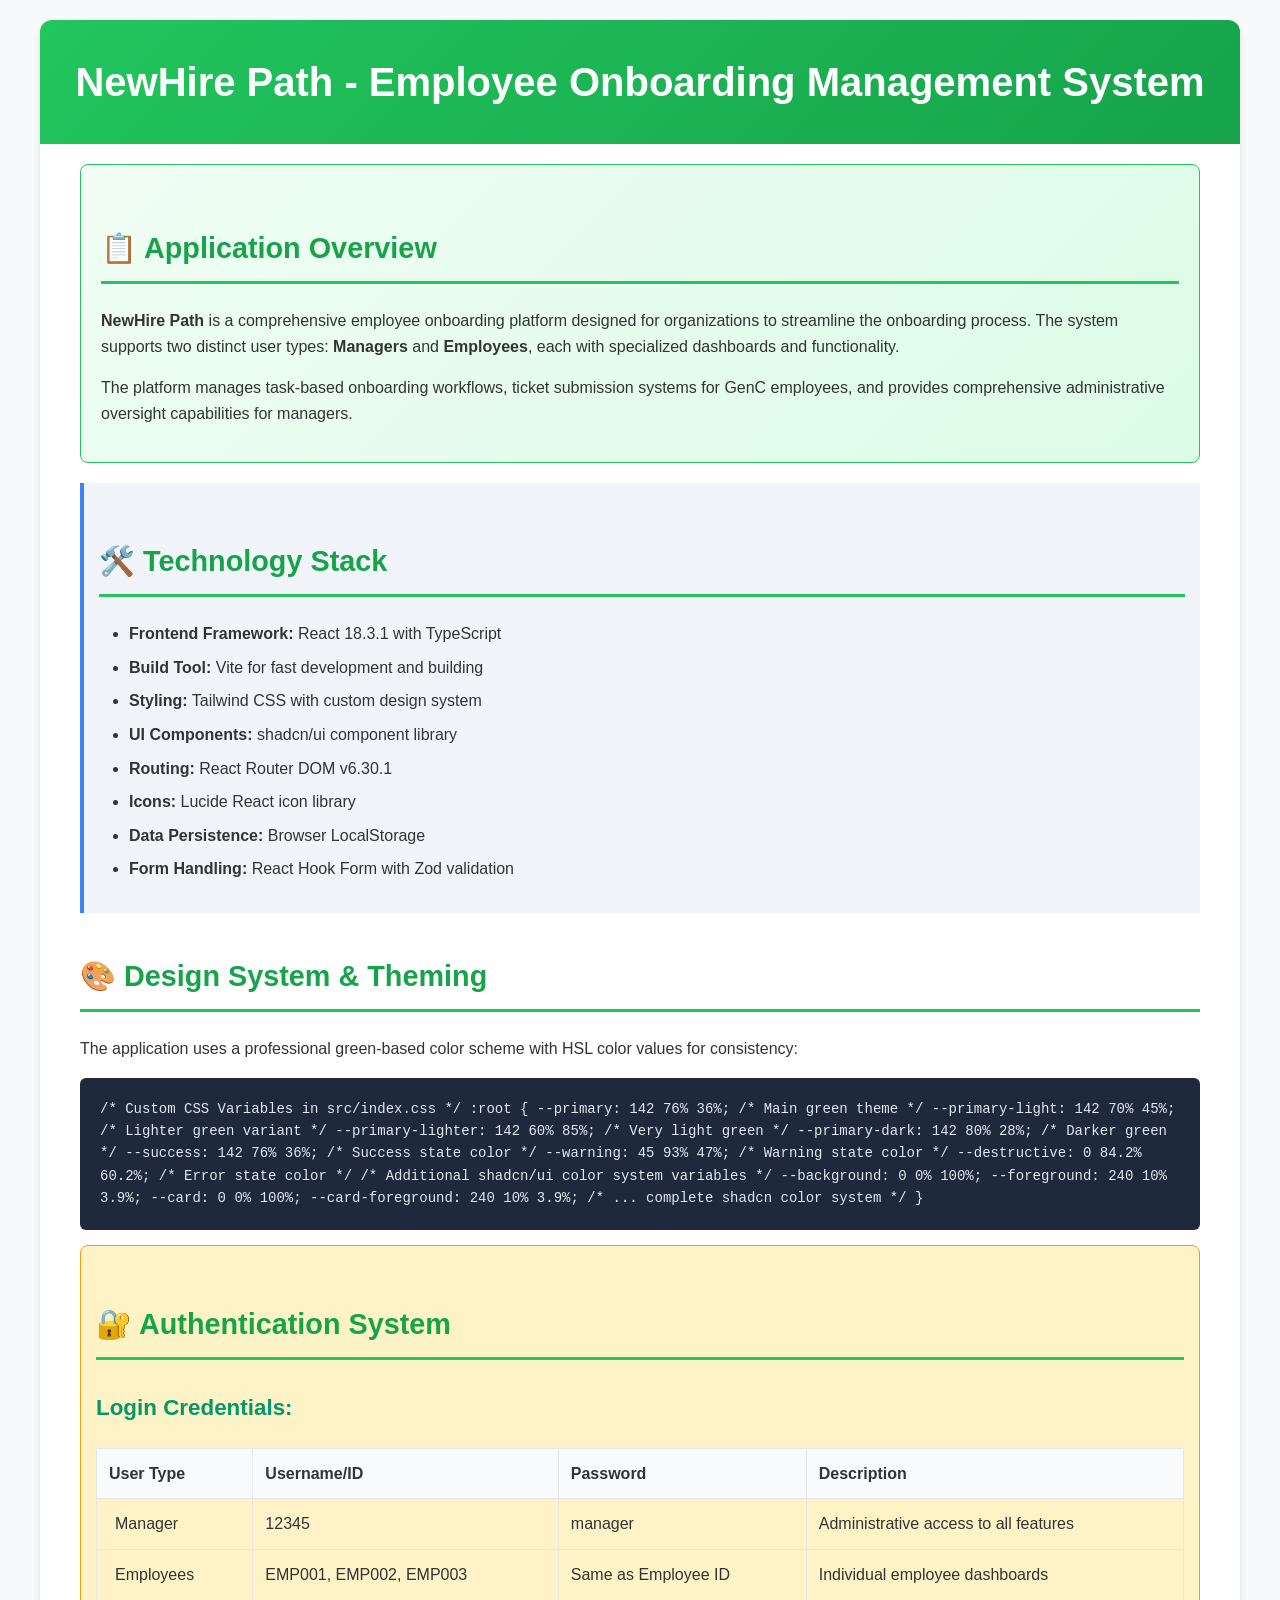
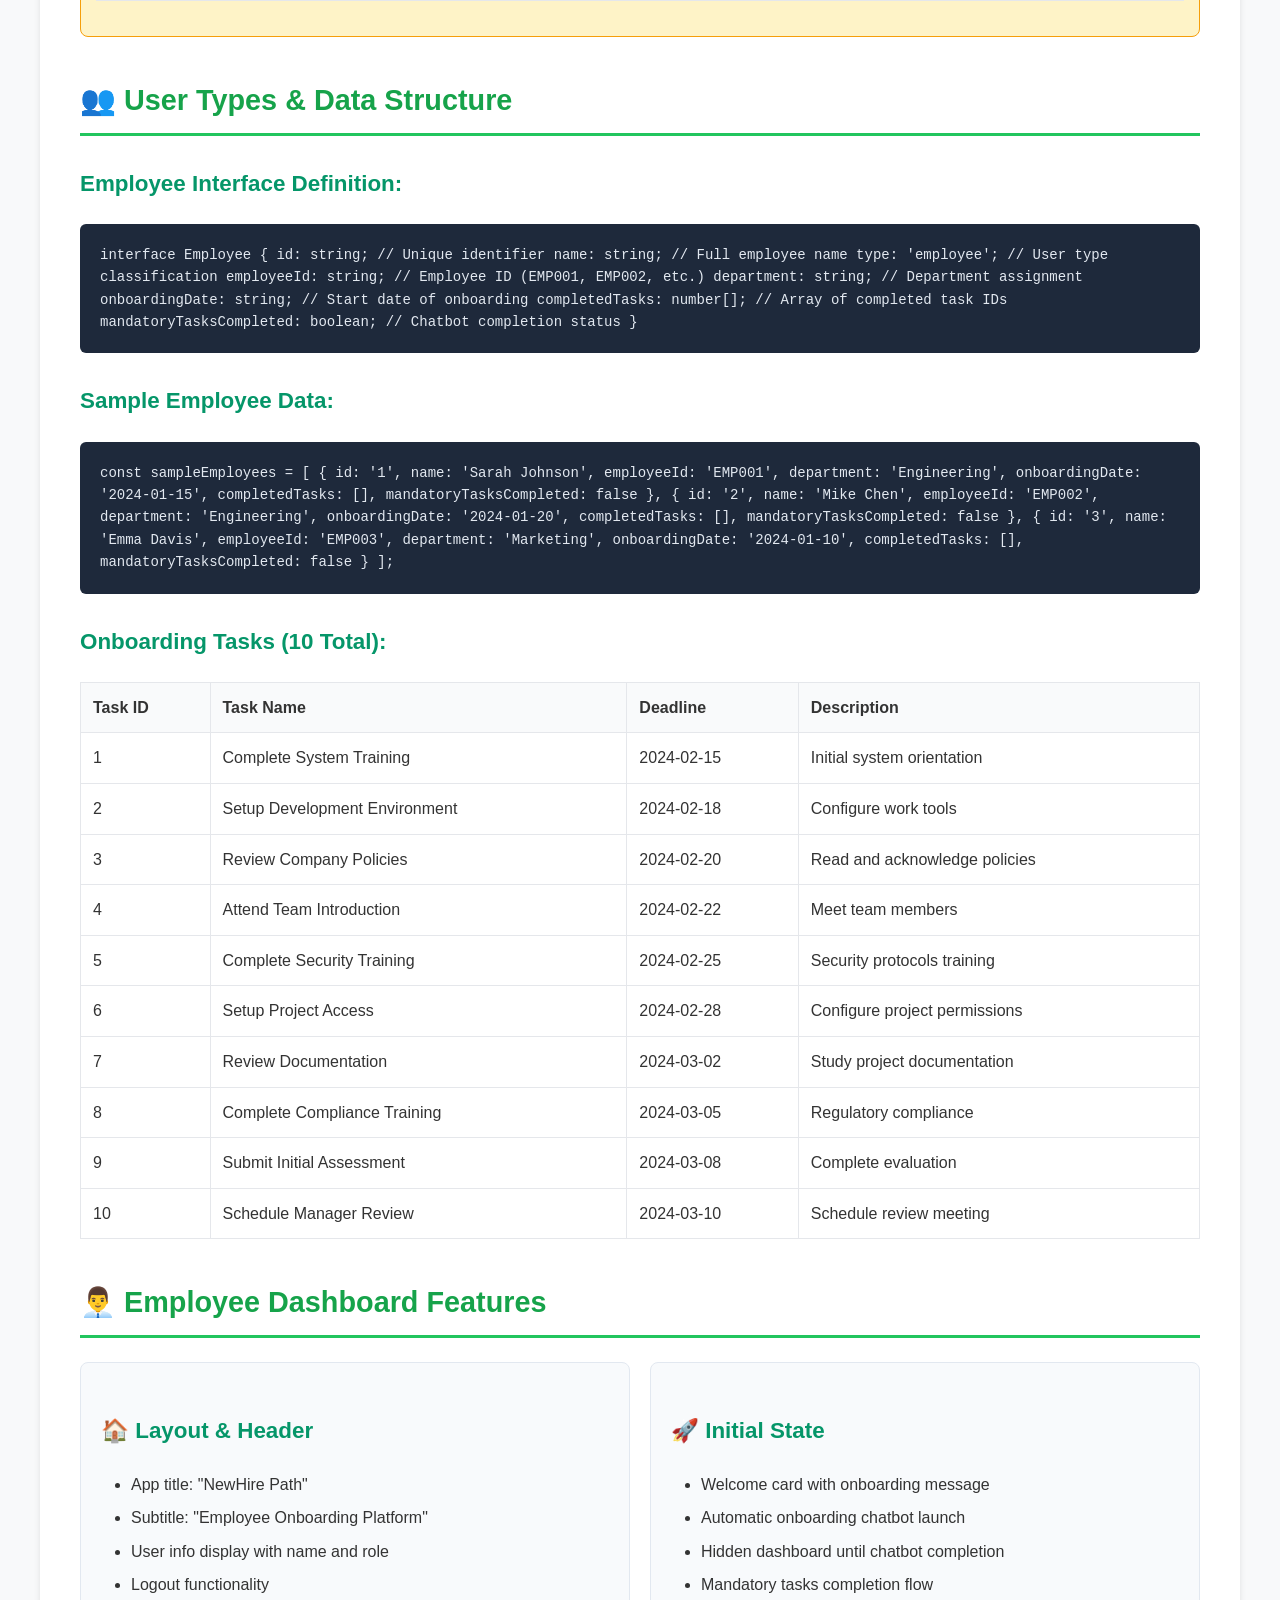
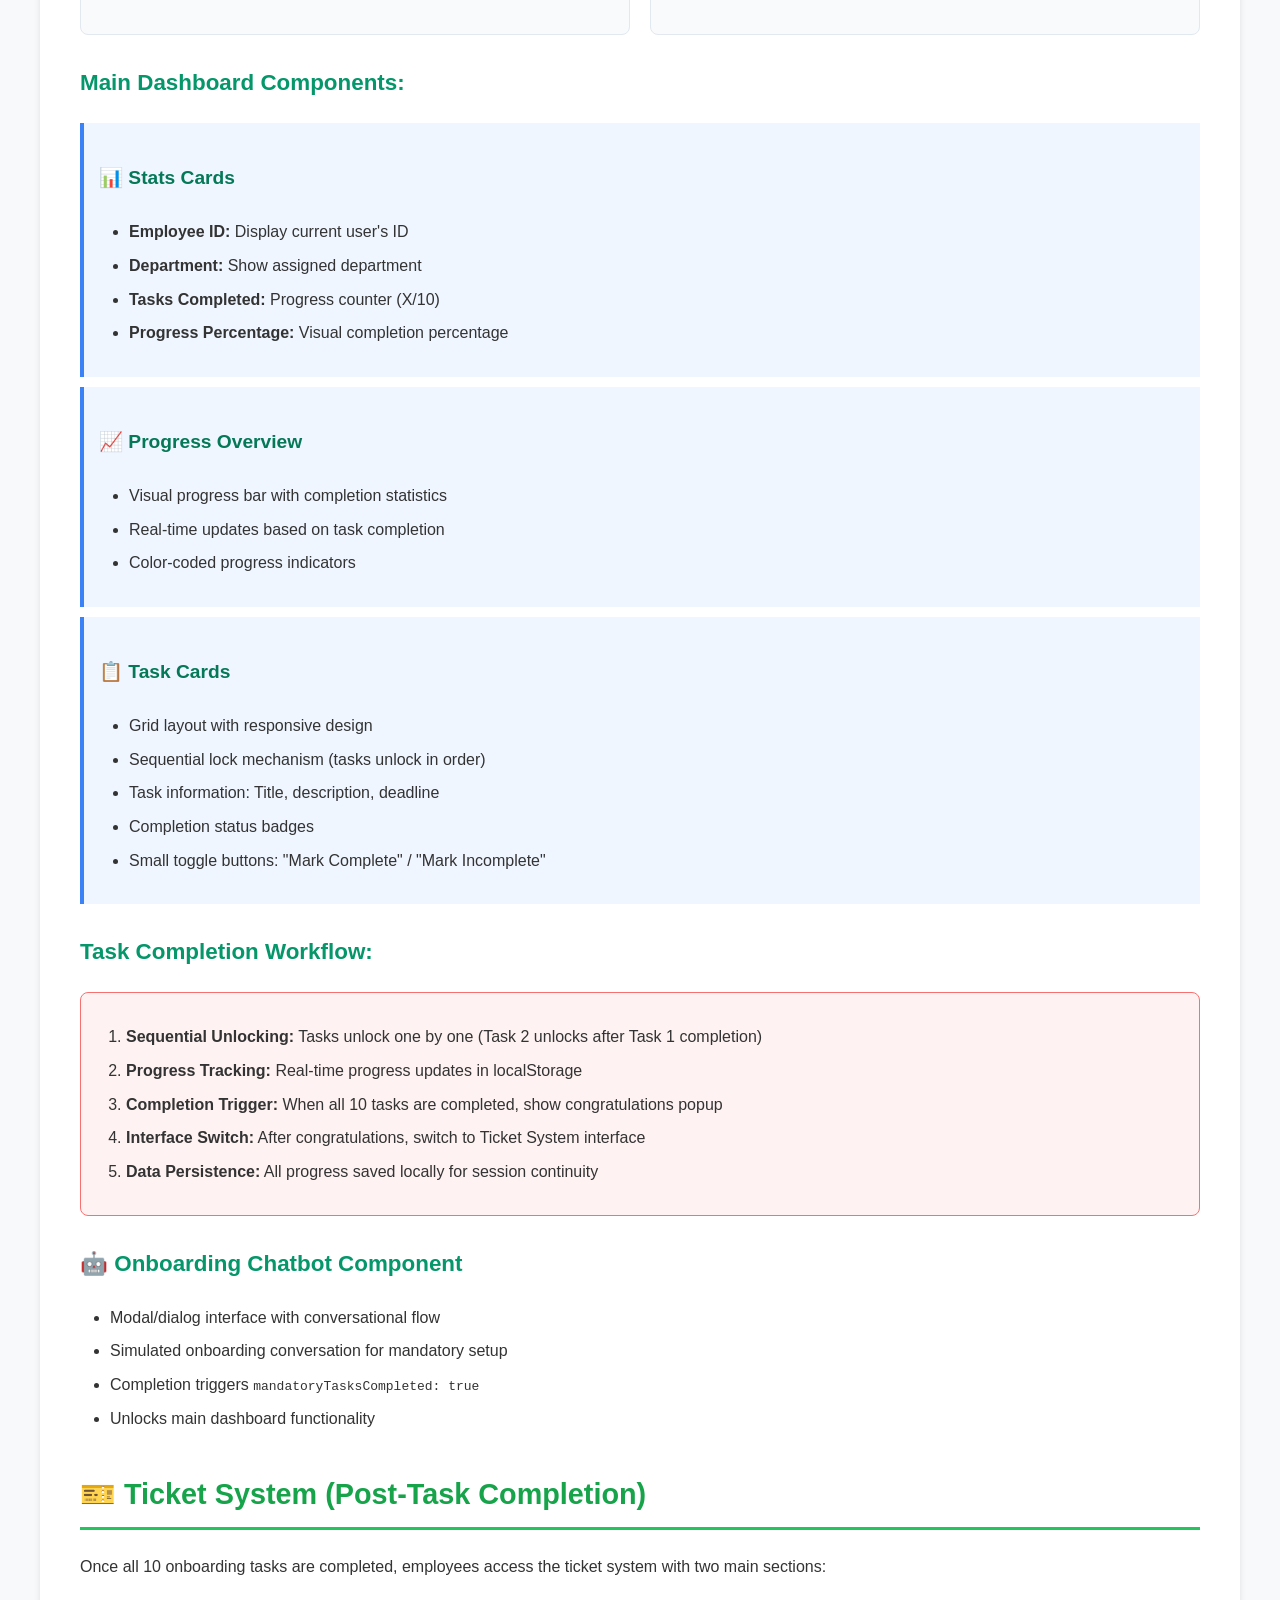
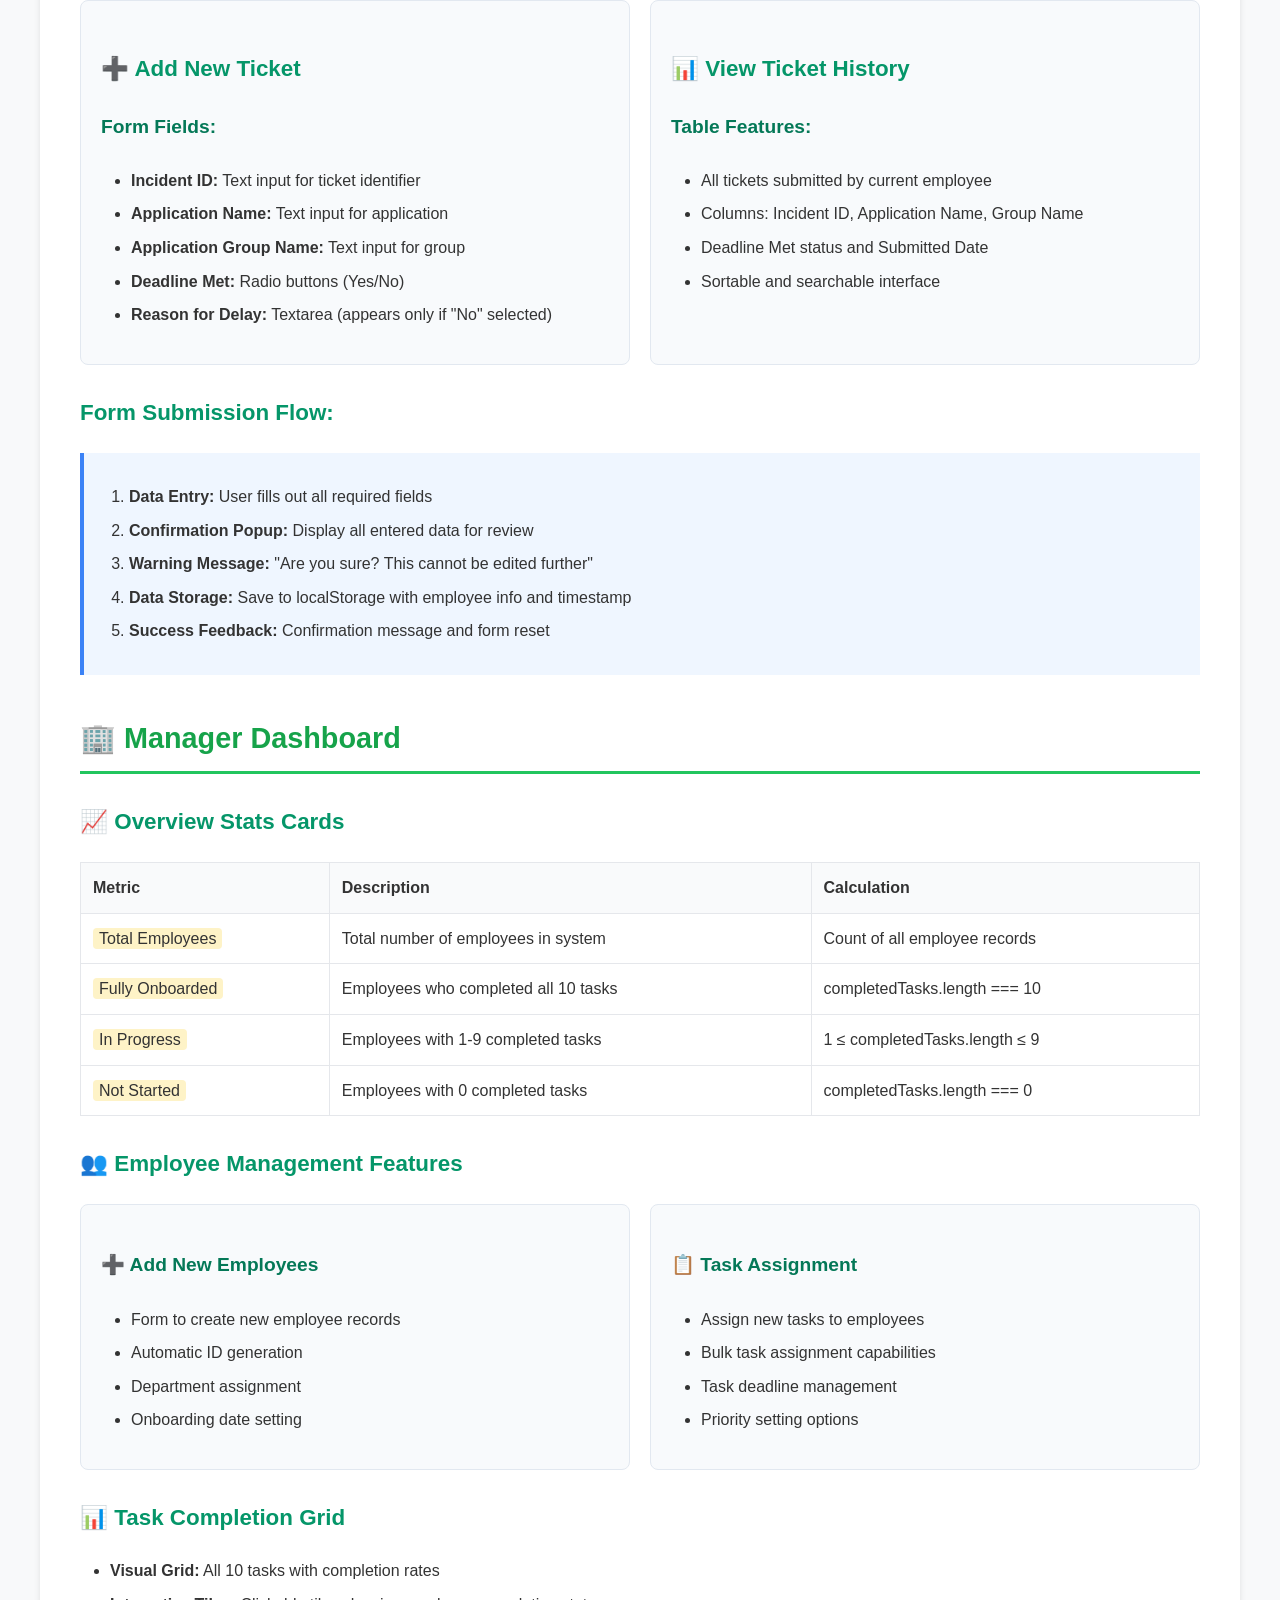
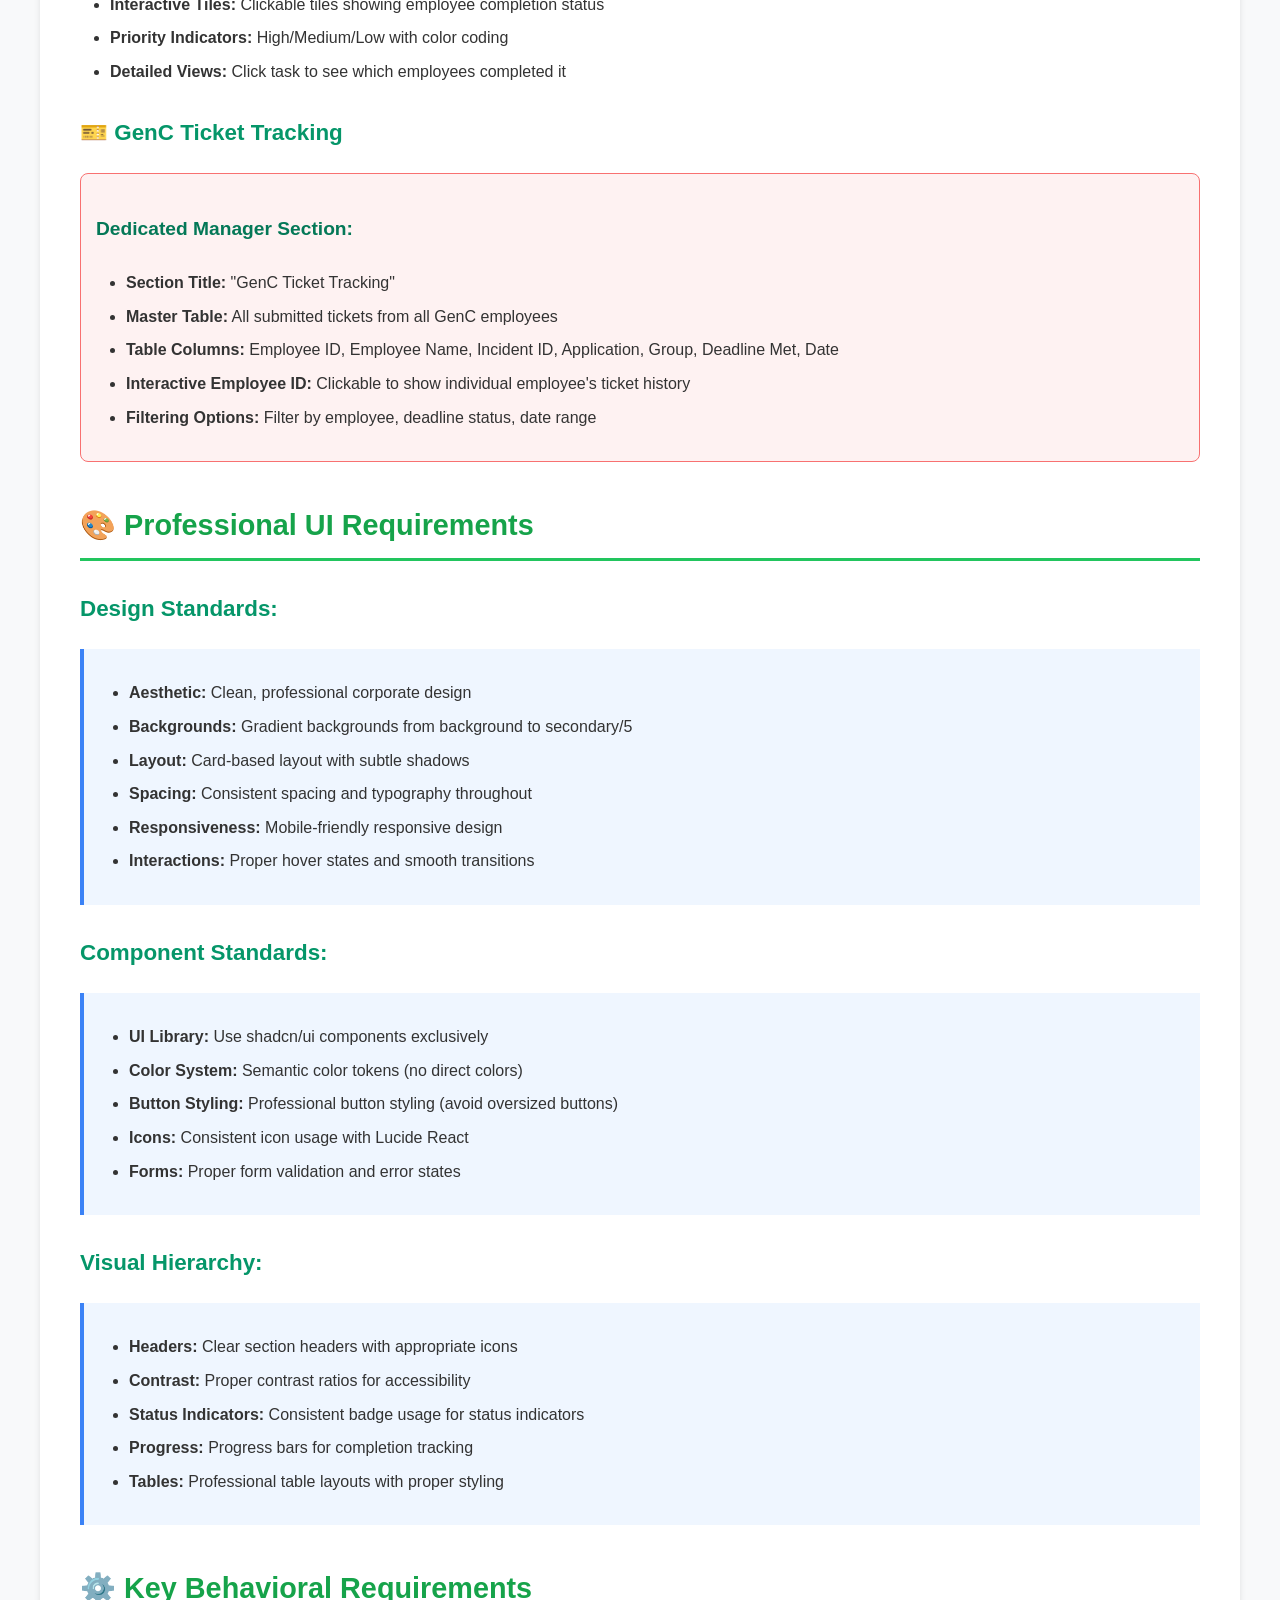
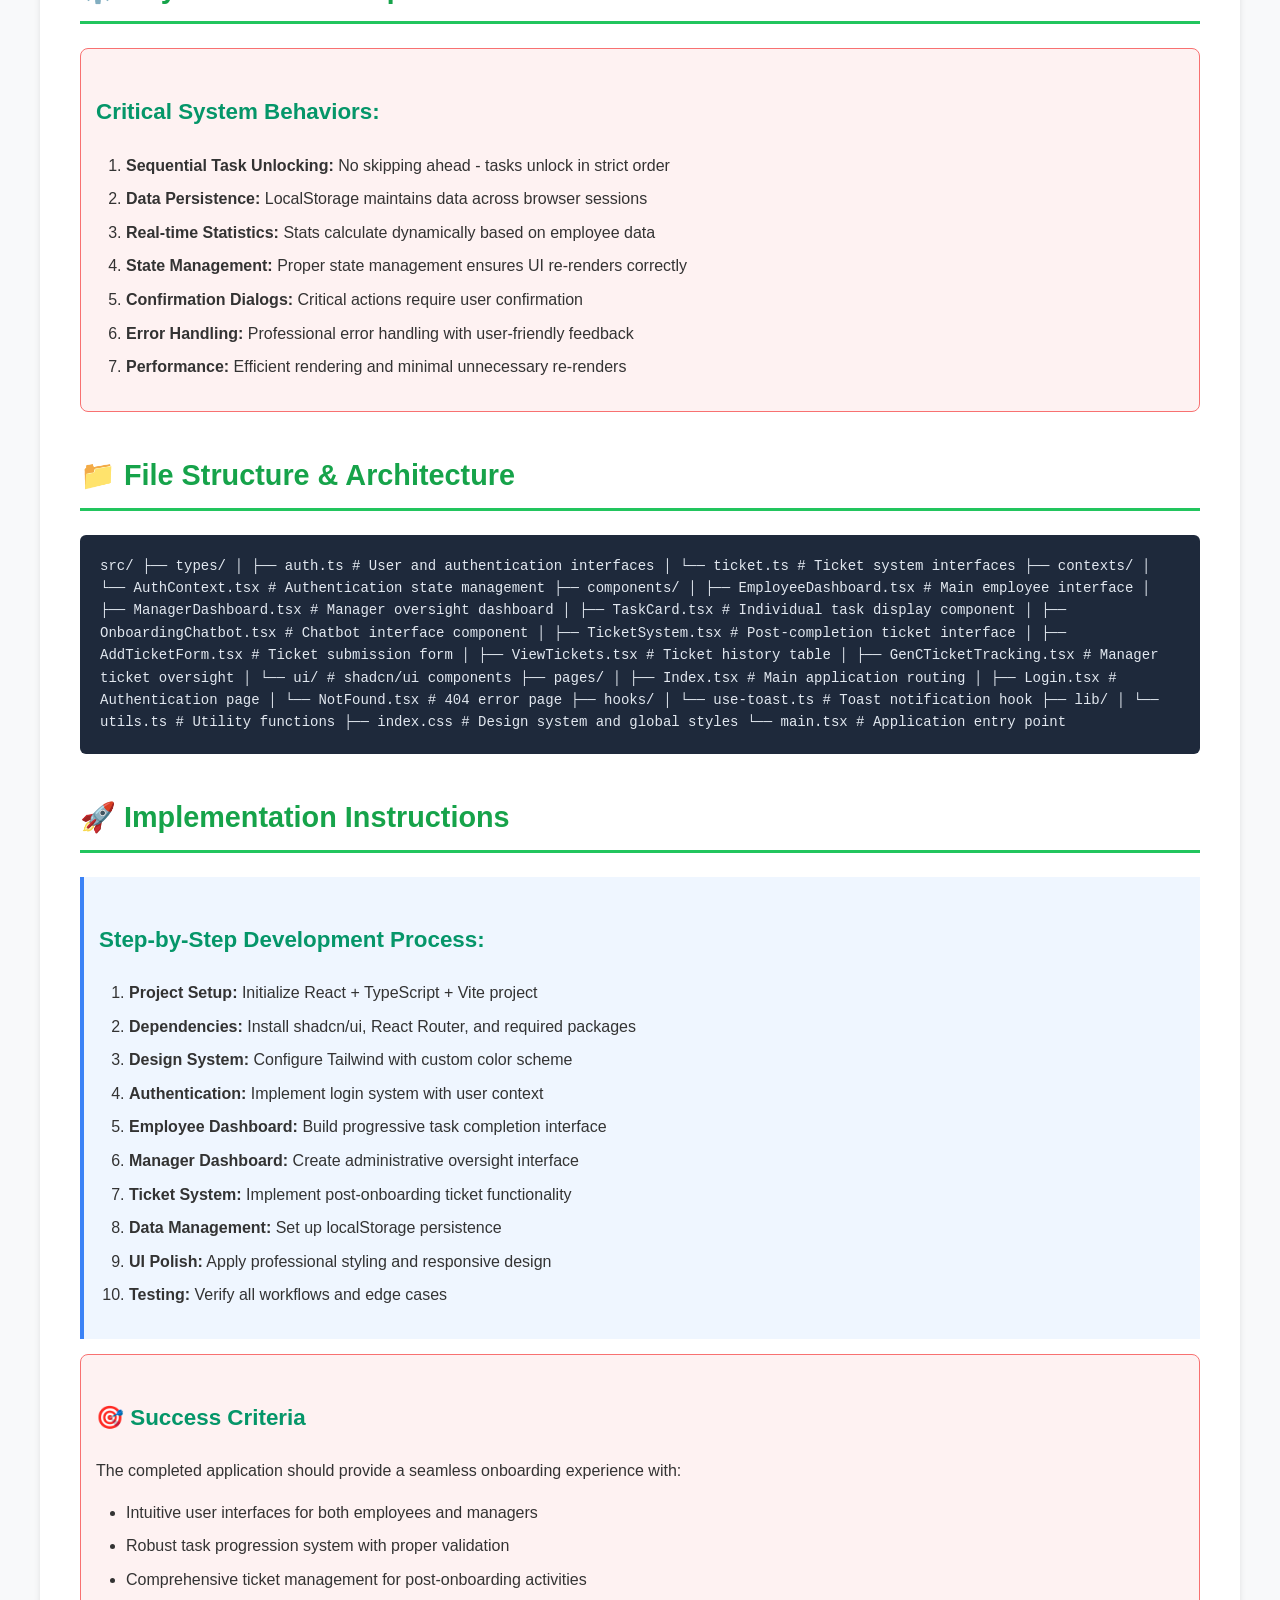
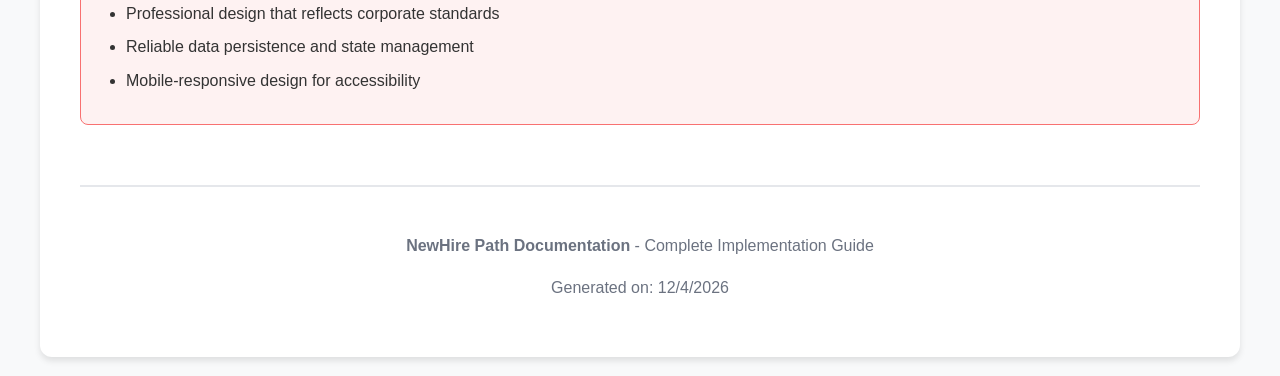
<file: application-documentation.html>
<!DOCTYPE html>
<html lang="en">
<head>
    <meta charset="UTF-8">
    <meta name="viewport" content="width=device-width, initial-scale=1.0">
    <title>NewHire Path - Employee Onboarding Management System Documentation</title>
    <style>
        body {
            font-family: -apple-system, BlinkMacSystemFont, 'Segoe UI', Roboto, sans-serif;
            line-height: 1.6;
            color: #333;
            max-width: 1200px;
            margin: 0 auto;
            padding: 20px;
            background: #f8f9fa;
        }
        .container {
            background: white;
            padding: 40px;
            border-radius: 12px;
            box-shadow: 0 4px 6px rgba(0, 0, 0, 0.1);
        }
        h1 {
            background: linear-gradient(135deg, #22c55e, #16a34a);
            color: white;
            padding: 30px;
            margin: -40px -40px 40px -40px;
            border-radius: 12px 12px 0 0;
            text-align: center;
            font-size: 2.5em;
            margin-bottom: 20px;
        }
        h2 {
            color: #16a34a;
            border-bottom: 3px solid #22c55e;
            padding-bottom: 10px;
            margin-top: 40px;
            font-size: 1.8em;
        }
        h3 {
            color: #059669;
            margin-top: 30px;
            font-size: 1.4em;
        }
        h4 {
            color: #047857;
            margin-top: 25px;
            font-size: 1.2em;
        }
        .overview-box {
            background: linear-gradient(135deg, #f0fdf4, #dcfce7);
            border: 1px solid #22c55e;
            border-radius: 8px;
            padding: 20px;
            margin: 20px 0;
        }
        .tech-stack {
            background: #f1f5f9;
            border-left: 4px solid #3b82f6;
            padding: 15px;
            margin: 15px 0;
        }
        .credentials-box {
            background: #fef3c7;
            border: 1px solid #f59e0b;
            border-radius: 8px;
            padding: 15px;
            margin: 15px 0;
        }
        .code-block {
            background: #1e293b;
            color: #e2e8f0;
            padding: 20px;
            border-radius: 6px;
            overflow-x: auto;
            margin: 15px 0;
            font-family: 'Monaco', 'Consolas', monospace;
            font-size: 14px;
        }
        .features-grid {
            display: grid;
            grid-template-columns: repeat(auto-fit, minmax(300px, 1fr));
            gap: 20px;
            margin: 20px 0;
        }
        .feature-card {
            background: #f8fafc;
            border: 1px solid #e2e8f0;
            border-radius: 8px;
            padding: 20px;
        }
        .important-note {
            background: #fef2f2;
            border: 1px solid #f87171;
            border-radius: 8px;
            padding: 15px;
            margin: 15px 0;
        }
        .table {
            width: 100%;
            border-collapse: collapse;
            margin: 20px 0;
        }
        .table th, .table td {
            border: 1px solid #e5e7eb;
            padding: 12px;
            text-align: left;
        }
        .table th {
            background: #f9fafb;
            font-weight: 600;
        }
        .workflow-step {
            background: #eff6ff;
            border-left: 4px solid #3b82f6;
            padding: 15px;
            margin: 10px 0;
        }
        ul, ol {
            padding-left: 30px;
        }
        li {
            margin: 8px 0;
        }
        .highlight {
            background: #fef3c7;
            padding: 2px 6px;
            border-radius: 4px;
            font-weight: 500;
        }
    </style>
</head>
<body>
    <div class="container">
        <h1>NewHire Path - Employee Onboarding Management System</h1>
        
        <div class="overview-box">
            <h2>📋 Application Overview</h2>
            <p><strong>NewHire Path</strong> is a comprehensive employee onboarding platform designed for organizations to streamline the onboarding process. The system supports two distinct user types: <strong>Managers</strong> and <strong>Employees</strong>, each with specialized dashboards and functionality.</p>
            
            <p>The platform manages task-based onboarding workflows, ticket submission systems for GenC employees, and provides comprehensive administrative oversight capabilities for managers.</p>
        </div>

        <div class="tech-stack">
            <h2>🛠️ Technology Stack</h2>
            <ul>
                <li><strong>Frontend Framework:</strong> React 18.3.1 with TypeScript</li>
                <li><strong>Build Tool:</strong> Vite for fast development and building</li>
                <li><strong>Styling:</strong> Tailwind CSS with custom design system</li>
                <li><strong>UI Components:</strong> shadcn/ui component library</li>
                <li><strong>Routing:</strong> React Router DOM v6.30.1</li>
                <li><strong>Icons:</strong> Lucide React icon library</li>
                <li><strong>Data Persistence:</strong> Browser LocalStorage</li>
                <li><strong>Form Handling:</strong> React Hook Form with Zod validation</li>
            </ul>
        </div>

        <h2>🎨 Design System & Theming</h2>
        
        <p>The application uses a professional green-based color scheme with HSL color values for consistency:</p>
        
        <div class="code-block">/* Custom CSS Variables in src/index.css */
:root {
  --primary: 142 76% 36%;         /* Main green theme */
  --primary-light: 142 70% 45%;   /* Lighter green variant */
  --primary-lighter: 142 60% 85%; /* Very light green */
  --primary-dark: 142 80% 28%;    /* Darker green */
  --success: 142 76% 36%;         /* Success state color */
  --warning: 45 93% 47%;          /* Warning state color */
  --destructive: 0 84.2% 60.2%;   /* Error state color */
  
  /* Additional shadcn/ui color system variables */
  --background: 0 0% 100%;
  --foreground: 240 10% 3.9%;
  --card: 0 0% 100%;
  --card-foreground: 240 10% 3.9%;
  /* ... complete shadcn color system */
}</div>

        <div class="credentials-box">
            <h2>🔐 Authentication System</h2>
            <h3>Login Credentials:</h3>
            <table class="table">
                <thead>
                    <tr>
                        <th>User Type</th>
                        <th>Username/ID</th>
                        <th>Password</th>
                        <th>Description</th>
                    </tr>
                </thead>
                <tbody>
                    <tr>
                        <td><span class="highlight">Manager</span></td>
                        <td>12345</td>
                        <td>manager</td>
                        <td>Administrative access to all features</td>
                    </tr>
                    <tr>
                        <td><span class="highlight">Employees</span></td>
                        <td>EMP001, EMP002, EMP003</td>
                        <td>Same as Employee ID</td>
                        <td>Individual employee dashboards</td>
                    </tr>
                </tbody>
            </table>
        </div>

        <h2>👥 User Types & Data Structure</h2>

        <h3>Employee Interface Definition:</h3>
        <div class="code-block">interface Employee {
  id: string;                    // Unique identifier
  name: string;                  // Full employee name
  type: 'employee';              // User type classification
  employeeId: string;            // Employee ID (EMP001, EMP002, etc.)
  department: string;            // Department assignment
  onboardingDate: string;        // Start date of onboarding
  completedTasks: number[];      // Array of completed task IDs
  mandatoryTasksCompleted: boolean; // Chatbot completion status
}</div>

        <h3>Sample Employee Data:</h3>
        <div class="code-block">const sampleEmployees = [
  {
    id: '1',
    name: 'Sarah Johnson',
    employeeId: 'EMP001',
    department: 'Engineering',
    onboardingDate: '2024-01-15',
    completedTasks: [],
    mandatoryTasksCompleted: false
  },
  {
    id: '2',
    name: 'Mike Chen',
    employeeId: 'EMP002',
    department: 'Engineering',
    onboardingDate: '2024-01-20',
    completedTasks: [],
    mandatoryTasksCompleted: false
  },
  {
    id: '3',
    name: 'Emma Davis',
    employeeId: 'EMP003',
    department: 'Marketing',
    onboardingDate: '2024-01-10',
    completedTasks: [],
    mandatoryTasksCompleted: false
  }
];</div>

        <h3>Onboarding Tasks (10 Total):</h3>
        <table class="table">
            <thead>
                <tr>
                    <th>Task ID</th>
                    <th>Task Name</th>
                    <th>Deadline</th>
                    <th>Description</th>
                </tr>
            </thead>
            <tbody>
                <tr><td>1</td><td>Complete System Training</td><td>2024-02-15</td><td>Initial system orientation</td></tr>
                <tr><td>2</td><td>Setup Development Environment</td><td>2024-02-18</td><td>Configure work tools</td></tr>
                <tr><td>3</td><td>Review Company Policies</td><td>2024-02-20</td><td>Read and acknowledge policies</td></tr>
                <tr><td>4</td><td>Attend Team Introduction</td><td>2024-02-22</td><td>Meet team members</td></tr>
                <tr><td>5</td><td>Complete Security Training</td><td>2024-02-25</td><td>Security protocols training</td></tr>
                <tr><td>6</td><td>Setup Project Access</td><td>2024-02-28</td><td>Configure project permissions</td></tr>
                <tr><td>7</td><td>Review Documentation</td><td>2024-03-02</td><td>Study project documentation</td></tr>
                <tr><td>8</td><td>Complete Compliance Training</td><td>2024-03-05</td><td>Regulatory compliance</td></tr>
                <tr><td>9</td><td>Submit Initial Assessment</td><td>2024-03-08</td><td>Complete evaluation</td></tr>
                <tr><td>10</td><td>Schedule Manager Review</td><td>2024-03-10</td><td>Schedule review meeting</td></tr>
            </tbody>
        </table>

        <h2>👨‍💼 Employee Dashboard Features</h2>

        <div class="features-grid">
            <div class="feature-card">
                <h3>🏠 Layout & Header</h3>
                <ul>
                    <li>App title: "NewHire Path"</li>
                    <li>Subtitle: "Employee Onboarding Platform"</li>
                    <li>User info display with name and role</li>
                    <li>Logout functionality</li>
                </ul>
            </div>
            
            <div class="feature-card">
                <h3>🚀 Initial State</h3>
                <ul>
                    <li>Welcome card with onboarding message</li>
                    <li>Automatic onboarding chatbot launch</li>
                    <li>Hidden dashboard until chatbot completion</li>
                    <li>Mandatory tasks completion flow</li>
                </ul>
            </div>
        </div>

        <h3>Main Dashboard Components:</h3>
        
        <div class="workflow-step">
            <h4>📊 Stats Cards</h4>
            <ul>
                <li><strong>Employee ID:</strong> Display current user's ID</li>
                <li><strong>Department:</strong> Show assigned department</li>
                <li><strong>Tasks Completed:</strong> Progress counter (X/10)</li>
                <li><strong>Progress Percentage:</strong> Visual completion percentage</li>
            </ul>
        </div>

        <div class="workflow-step">
            <h4>📈 Progress Overview</h4>
            <ul>
                <li>Visual progress bar with completion statistics</li>
                <li>Real-time updates based on task completion</li>
                <li>Color-coded progress indicators</li>
            </ul>
        </div>

        <div class="workflow-step">
            <h4>📋 Task Cards</h4>
            <ul>
                <li>Grid layout with responsive design</li>
                <li>Sequential lock mechanism (tasks unlock in order)</li>
                <li>Task information: Title, description, deadline</li>
                <li>Completion status badges</li>
                <li>Small toggle buttons: "Mark Complete" / "Mark Incomplete"</li>
            </ul>
        </div>

        <h3>Task Completion Workflow:</h3>
        <div class="important-note">
            <ol>
                <li><strong>Sequential Unlocking:</strong> Tasks unlock one by one (Task 2 unlocks after Task 1 completion)</li>
                <li><strong>Progress Tracking:</strong> Real-time progress updates in localStorage</li>
                <li><strong>Completion Trigger:</strong> When all 10 tasks are completed, show congratulations popup</li>
                <li><strong>Interface Switch:</strong> After congratulations, switch to Ticket System interface</li>
                <li><strong>Data Persistence:</strong> All progress saved locally for session continuity</li>
            </ol>
        </div>

        <h3>🤖 Onboarding Chatbot Component</h3>
        <ul>
            <li>Modal/dialog interface with conversational flow</li>
            <li>Simulated onboarding conversation for mandatory setup</li>
            <li>Completion triggers <code>mandatoryTasksCompleted: true</code></li>
            <li>Unlocks main dashboard functionality</li>
        </ul>

        <h2>🎫 Ticket System (Post-Task Completion)</h2>

        <p>Once all 10 onboarding tasks are completed, employees access the ticket system with two main sections:</p>

        <div class="features-grid">
            <div class="feature-card">
                <h3>➕ Add New Ticket</h3>
                <h4>Form Fields:</h4>
                <ul>
                    <li><strong>Incident ID:</strong> Text input for ticket identifier</li>
                    <li><strong>Application Name:</strong> Text input for application</li>
                    <li><strong>Application Group Name:</strong> Text input for group</li>
                    <li><strong>Deadline Met:</strong> Radio buttons (Yes/No)</li>
                    <li><strong>Reason for Delay:</strong> Textarea (appears only if "No" selected)</li>
                </ul>
            </div>
            
            <div class="feature-card">
                <h3>📊 View Ticket History</h3>
                <h4>Table Features:</h4>
                <ul>
                    <li>All tickets submitted by current employee</li>
                    <li>Columns: Incident ID, Application Name, Group Name</li>
                    <li>Deadline Met status and Submitted Date</li>
                    <li>Sortable and searchable interface</li>
                </ul>
            </div>
        </div>

        <h3>Form Submission Flow:</h3>
        <div class="workflow-step">
            <ol>
                <li><strong>Data Entry:</strong> User fills out all required fields</li>
                <li><strong>Confirmation Popup:</strong> Display all entered data for review</li>
                <li><strong>Warning Message:</strong> "Are you sure? This cannot be edited further"</li>
                <li><strong>Data Storage:</strong> Save to localStorage with employee info and timestamp</li>
                <li><strong>Success Feedback:</strong> Confirmation message and form reset</li>
            </ol>
        </div>

        <h2>🏢 Manager Dashboard</h2>

        <h3>📈 Overview Stats Cards</h3>
        <table class="table">
            <thead>
                <tr>
                    <th>Metric</th>
                    <th>Description</th>
                    <th>Calculation</th>
                </tr>
            </thead>
            <tbody>
                <tr>
                    <td><span class="highlight">Total Employees</span></td>
                    <td>Total number of employees in system</td>
                    <td>Count of all employee records</td>
                </tr>
                <tr>
                    <td><span class="highlight">Fully Onboarded</span></td>
                    <td>Employees who completed all 10 tasks</td>
                    <td>completedTasks.length === 10</td>
                </tr>
                <tr>
                    <td><span class="highlight">In Progress</span></td>
                    <td>Employees with 1-9 completed tasks</td>
                    <td>1 ≤ completedTasks.length ≤ 9</td>
                </tr>
                <tr>
                    <td><span class="highlight">Not Started</span></td>
                    <td>Employees with 0 completed tasks</td>
                    <td>completedTasks.length === 0</td>
                </tr>
            </tbody>
        </table>

        <h3>👥 Employee Management Features</h3>
        <div class="features-grid">
            <div class="feature-card">
                <h4>➕ Add New Employees</h4>
                <ul>
                    <li>Form to create new employee records</li>
                    <li>Automatic ID generation</li>
                    <li>Department assignment</li>
                    <li>Onboarding date setting</li>
                </ul>
            </div>
            
            <div class="feature-card">
                <h4>📋 Task Assignment</h4>
                <ul>
                    <li>Assign new tasks to employees</li>
                    <li>Bulk task assignment capabilities</li>
                    <li>Task deadline management</li>
                    <li>Priority setting options</li>
                </ul>
            </div>
        </div>

        <h3>📊 Task Completion Grid</h3>
        <ul>
            <li><strong>Visual Grid:</strong> All 10 tasks with completion rates</li>
            <li><strong>Interactive Tiles:</strong> Clickable tiles showing employee completion status</li>
            <li><strong>Priority Indicators:</strong> High/Medium/Low with color coding</li>
            <li><strong>Detailed Views:</strong> Click task to see which employees completed it</li>
        </ul>

        <h3>🎫 GenC Ticket Tracking</h3>
        <div class="important-note">
            <h4>Dedicated Manager Section:</h4>
            <ul>
                <li><strong>Section Title:</strong> "GenC Ticket Tracking"</li>
                <li><strong>Master Table:</strong> All submitted tickets from all GenC employees</li>
                <li><strong>Table Columns:</strong> Employee ID, Employee Name, Incident ID, Application, Group, Deadline Met, Date</li>
                <li><strong>Interactive Employee ID:</strong> Clickable to show individual employee's ticket history</li>
                <li><strong>Filtering Options:</strong> Filter by employee, deadline status, date range</li>
            </ul>
        </div>

        <h2>🎨 Professional UI Requirements</h2>

        <h3>Design Standards:</h3>
        <div class="workflow-step">
            <ul>
                <li><strong>Aesthetic:</strong> Clean, professional corporate design</li>
                <li><strong>Backgrounds:</strong> Gradient backgrounds from background to secondary/5</li>
                <li><strong>Layout:</strong> Card-based layout with subtle shadows</li>
                <li><strong>Spacing:</strong> Consistent spacing and typography throughout</li>
                <li><strong>Responsiveness:</strong> Mobile-friendly responsive design</li>
                <li><strong>Interactions:</strong> Proper hover states and smooth transitions</li>
            </ul>
        </div>

        <h3>Component Standards:</h3>
        <div class="workflow-step">
            <ul>
                <li><strong>UI Library:</strong> Use shadcn/ui components exclusively</li>
                <li><strong>Color System:</strong> Semantic color tokens (no direct colors)</li>
                <li><strong>Button Styling:</strong> Professional button styling (avoid oversized buttons)</li>
                <li><strong>Icons:</strong> Consistent icon usage with Lucide React</li>
                <li><strong>Forms:</strong> Proper form validation and error states</li>
            </ul>
        </div>

        <h3>Visual Hierarchy:</h3>
        <div class="workflow-step">
            <ul>
                <li><strong>Headers:</strong> Clear section headers with appropriate icons</li>
                <li><strong>Contrast:</strong> Proper contrast ratios for accessibility</li>
                <li><strong>Status Indicators:</strong> Consistent badge usage for status indicators</li>
                <li><strong>Progress:</strong> Progress bars for completion tracking</li>
                <li><strong>Tables:</strong> Professional table layouts with proper styling</li>
            </ul>
        </div>

        <h2>⚙️ Key Behavioral Requirements</h2>

        <div class="important-note">
            <h3>Critical System Behaviors:</h3>
            <ol>
                <li><strong>Sequential Task Unlocking:</strong> No skipping ahead - tasks unlock in strict order</li>
                <li><strong>Data Persistence:</strong> LocalStorage maintains data across browser sessions</li>
                <li><strong>Real-time Statistics:</strong> Stats calculate dynamically based on employee data</li>
                <li><strong>State Management:</strong> Proper state management ensures UI re-renders correctly</li>
                <li><strong>Confirmation Dialogs:</strong> Critical actions require user confirmation</li>
                <li><strong>Error Handling:</strong> Professional error handling with user-friendly feedback</li>
                <li><strong>Performance:</strong> Efficient rendering and minimal unnecessary re-renders</li>
            </ol>
        </div>

        <h2>📁 File Structure & Architecture</h2>

        <div class="code-block">src/
├── types/
│   ├── auth.ts              # User and authentication interfaces
│   └── ticket.ts            # Ticket system interfaces
├── contexts/
│   └── AuthContext.tsx      # Authentication state management
├── components/
│   ├── EmployeeDashboard.tsx    # Main employee interface
│   ├── ManagerDashboard.tsx     # Manager oversight dashboard
│   ├── TaskCard.tsx             # Individual task display component
│   ├── OnboardingChatbot.tsx    # Chatbot interface component
│   ├── TicketSystem.tsx         # Post-completion ticket interface
│   ├── AddTicketForm.tsx        # Ticket submission form
│   ├── ViewTickets.tsx          # Ticket history table
│   ├── GenCTicketTracking.tsx   # Manager ticket oversight
│   └── ui/                      # shadcn/ui components
├── pages/
│   ├── Index.tsx            # Main application routing
│   ├── Login.tsx            # Authentication page
│   └── NotFound.tsx         # 404 error page
├── hooks/
│   └── use-toast.ts         # Toast notification hook
├── lib/
│   └── utils.ts             # Utility functions
├── index.css                # Design system and global styles
└── main.tsx                 # Application entry point</div>

        <h2>🚀 Implementation Instructions</h2>

        <div class="workflow-step">
            <h3>Step-by-Step Development Process:</h3>
            <ol>
                <li><strong>Project Setup:</strong> Initialize React + TypeScript + Vite project</li>
                <li><strong>Dependencies:</strong> Install shadcn/ui, React Router, and required packages</li>
                <li><strong>Design System:</strong> Configure Tailwind with custom color scheme</li>
                <li><strong>Authentication:</strong> Implement login system with user context</li>
                <li><strong>Employee Dashboard:</strong> Build progressive task completion interface</li>
                <li><strong>Manager Dashboard:</strong> Create administrative oversight interface</li>
                <li><strong>Ticket System:</strong> Implement post-onboarding ticket functionality</li>
                <li><strong>Data Management:</strong> Set up localStorage persistence</li>
                <li><strong>UI Polish:</strong> Apply professional styling and responsive design</li>
                <li><strong>Testing:</strong> Verify all workflows and edge cases</li>
            </ol>
        </div>

        <div class="important-note">
            <h3>🎯 Success Criteria</h3>
            <p>The completed application should provide a seamless onboarding experience with:</p>
            <ul>
                <li>Intuitive user interfaces for both employees and managers</li>
                <li>Robust task progression system with proper validation</li>
                <li>Comprehensive ticket management for post-onboarding activities</li>
                <li>Professional design that reflects corporate standards</li>
                <li>Reliable data persistence and state management</li>
                <li>Mobile-responsive design for accessibility</li>
            </ul>
        </div>

        <footer style="margin-top: 60px; padding-top: 30px; border-top: 2px solid #e5e7eb; text-align: center; color: #6b7280;">
            <p><strong>NewHire Path Documentation</strong> - Complete Implementation Guide</p>
            <p>Generated on: <script>document.write(new Date().toLocaleDateString());</script></p>
        </footer>
    </div>
</body>
</html>
</file>
